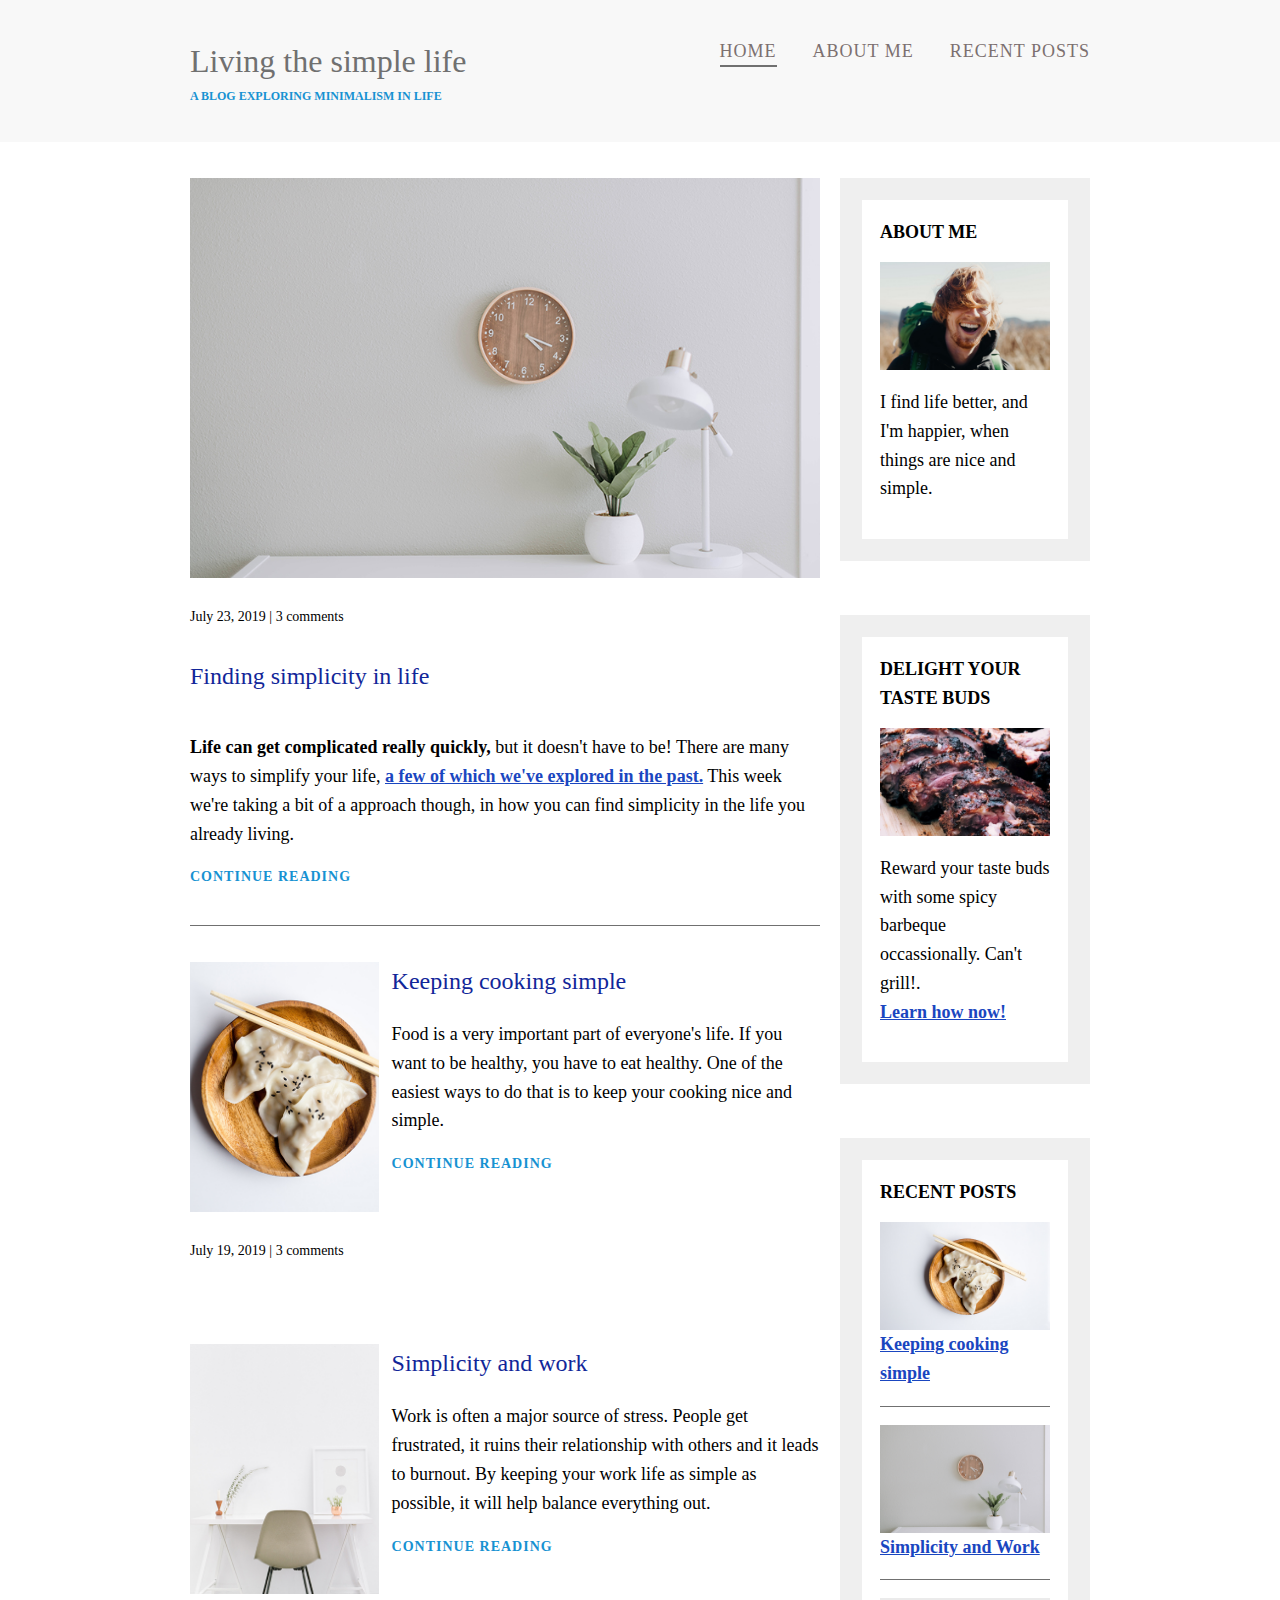
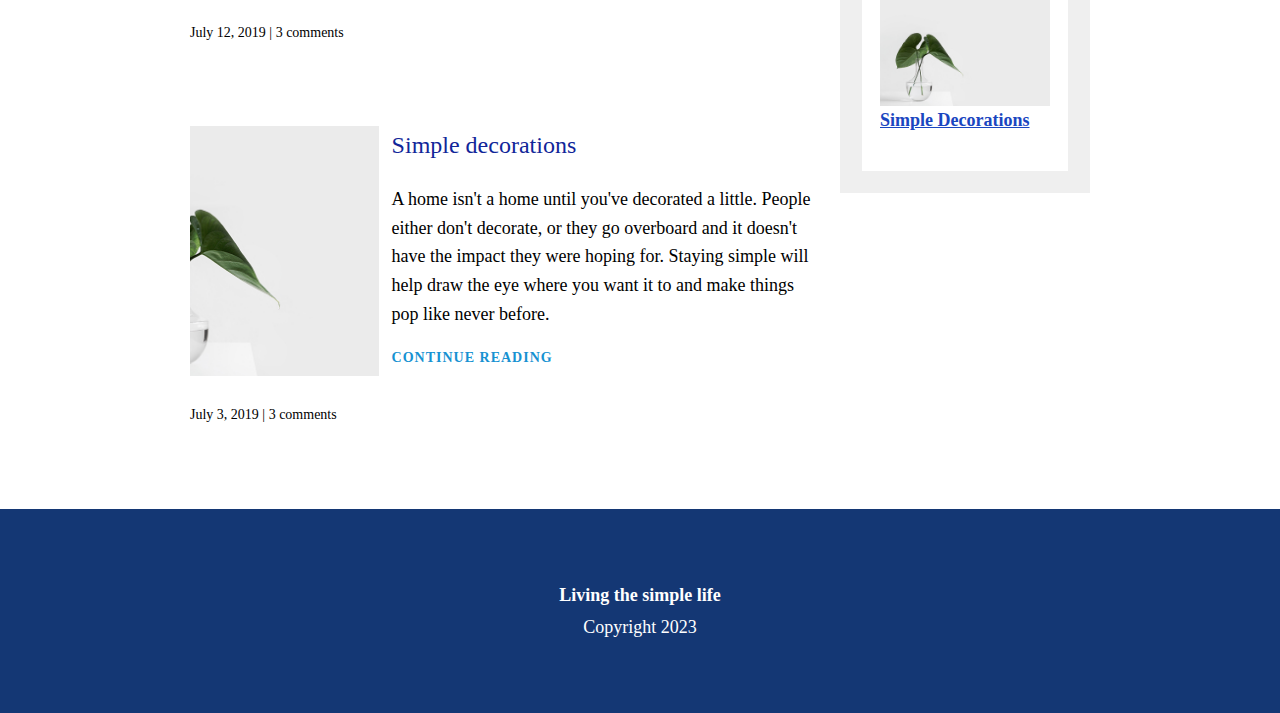
<file: index.html>
<!DOCTYPE>
<html lang="en">
    <head>
        <meta charset="UTF-8">
        <meta http-equiv="X-UA-Compatible" content="ie=edge">
        <meta name="viewport" cotent="width=device-width, intial-scale=1.0">
        <title>Minimalism in life</title>
        <link rel="stylesheet" href="css/normalize.css">
        <link href="https://fonts.googleapis.com/css?family=Lora|Ubuntu:300,400,700&display=swap" rel="stylesheet">
        <link rel="stylesheet" href="css/main.scss">
    </head>
    <body>
        <!--- header component --->
        <header>
            <div class="container container-flex">
                <div>
                    <h1 class="header-margin">Living the simple life</h1>
                    <p class="subtitle">A BLOG EXPLORING MINIMALISM IN LIFE</p>
                </div>

                <!-- navigation links-->
                <nav>
                    <ul>
                        <li><a href="index.html" class="current-page">Home</a></li>
                        <li><a href="about-me.html">About me</a></li>
                        <li><a href="recent-post.html">Recent Posts</a></li>
                    </ul>
                </nav>
            </div>
        </header>

        <!--- body component -->
        <div class="container container-flex">
            <main role="main">

                <article class="article-featured">
                    <h2 class="article-title">
                        Finding simplicity in life
                    </h2>
                    <img src="img/life.jpg" class="article-image" alt="simple white desk on a white wall with a plant on the far right side">
                    <p class="article-info">July 23, 2019  |  3 comments</p>
                    <p class="article-body">
                        <strong>Life can get complicated really quickly,</strong> but it doesn't have to be! There are many ways to simplify your life, <a href="#">a few of which we've explored in the past.</a> This week we're taking a bit of a approach though, in how you can find simplicity in the life you already living.
                    </p>
                    <a href="#" class="article-read-more">CONTINUE READING</a>
                </article>

                <article class="article-recent">
                    <div class="article-recent-main">
                        <h2 class="article-title">
                            Keeping cooking simple
                        </h2>
                        <p class="article-body">
                            Food is a very important part of everyone's life. If you want to be healthy, you have to eat healthy. One of the easiest ways to do that is to keep your cooking nice and simple.
                        </p>
                        <a href="#" class="article-read-more">CONTINUE READING</a>
                    </div>
                    <div class="article-recent-secondary">
                        <img src="img/food.jpg" class="article-image" alt="two dumplings on a wood plate with chopsticks">
                        <p class="article-info">July 19, 2019  |  3 comments</p>
                    </div>
                </article>

                <article class="article-recent">
                    <div class="article-recent-main">
                        <h2 class="article-title">Simplicity and work</h2>
                        <p class="article-body">
                            Work is often a major source of stress. People get frustrated, it ruins their relationship with others and it leads to burnout. By keeping your work life as simple as possible, it will help balance everything out. 
                        </p>
                        <a href="#" class="article-read-more">CONTINUE READING</a>
                    </div>
                    <div class="article-recent-secondary">
                        <img src="img/work.jpg" class="article-image" alt="a chair white chair at a white desk on a white wall">
                        <p class="article-info">July 12, 2019  |  3 comments</p>
                    </div>
                </article>

                <article class="article-recent">
                    <div class="article-recent-main">
                        <h2 class="article-title">Simple decorations</h2>
                        <p class="article-body">
                            A home isn't a home until you've decorated a little. People either don't decorate, or they go overboard and it doesn't have the impact they were hoping for. Staying simple will help draw the eye where you want it to and make things pop like never before.
                        </p>
                        <a href="#" class="article-read-more">CONTINUE READING</a>
                    </div>
                    <div class="article-recent-secondary">
                        <img src="img/deco.jpg" class="article-image" alt="a green plant in a clear, round vase with water in it">
                        <p class="article-info">July 3, 2019  |  3 comments</p>
                    </div>
                </article>
            </main>


            <aside class="sidebar">
                <div class="sidebar-widget">
                    <h2 class="widget-title">ABOUT ME</h2>
                    <img src="img/about-me.jpg" alt="" class="widget-image">
                    <p class="widget-body">
                        I find life better, and I'm happier, when things are nice and simple.
                    </p>
                </div>

                <div class="sidebar-widget">
                    <h2 class="widget-title">DELIGHT YOUR TASTE BUDS</h2>
                    <img src="img/barbeque.jpg" alt="grilled meat on a a wooden table" class="widget-image">
                    <p class="widget-body">
                        Reward your taste buds with some spicy barbeque occassionally.
                        Can't grill!.<br/> <a href="#">Learn how now!</a>
                    </p>
                </div>

                <div class="sidebar-widget">
                    <h2 class="widget-title">RECENT POSTS</h2>

                    <div class="widget-recent-post">
                        <h3 class="widget-recent-post-title"><a a href="#">Keeping cooking simple</a></h3>
                        <img src="img/food.jpg" alt="two dumplings on a wood plate with chopsticks" class="widget-image">
                    </div>

                    <div class="widget-recent-post">
                        <h3 class="widget-recent-post-title"><a a href="#">Simplicity and Work</a></h3>
                        <img src="img/life.jpg" alt="a chair white chair at a white desk on a white wall" class="widget-image">
                    </div>

                    <div class="widget-recent-post">
                        <h3 class="widget-recent-post-title"><a a href="#">Simple Decorations</a></h3>
                        <img src="img/deco.jpg" alt="a green plant in a clear, round vase with water in it" class="widget-image">
                    </div>
                </div>
            </aside>
        </div>

        <footer>
            <p><strong>Living the simple life</strong></p>
            <p class="reverse-margin">Copyright 2023</p>
        </footer>
    </body>
</html>
</file>
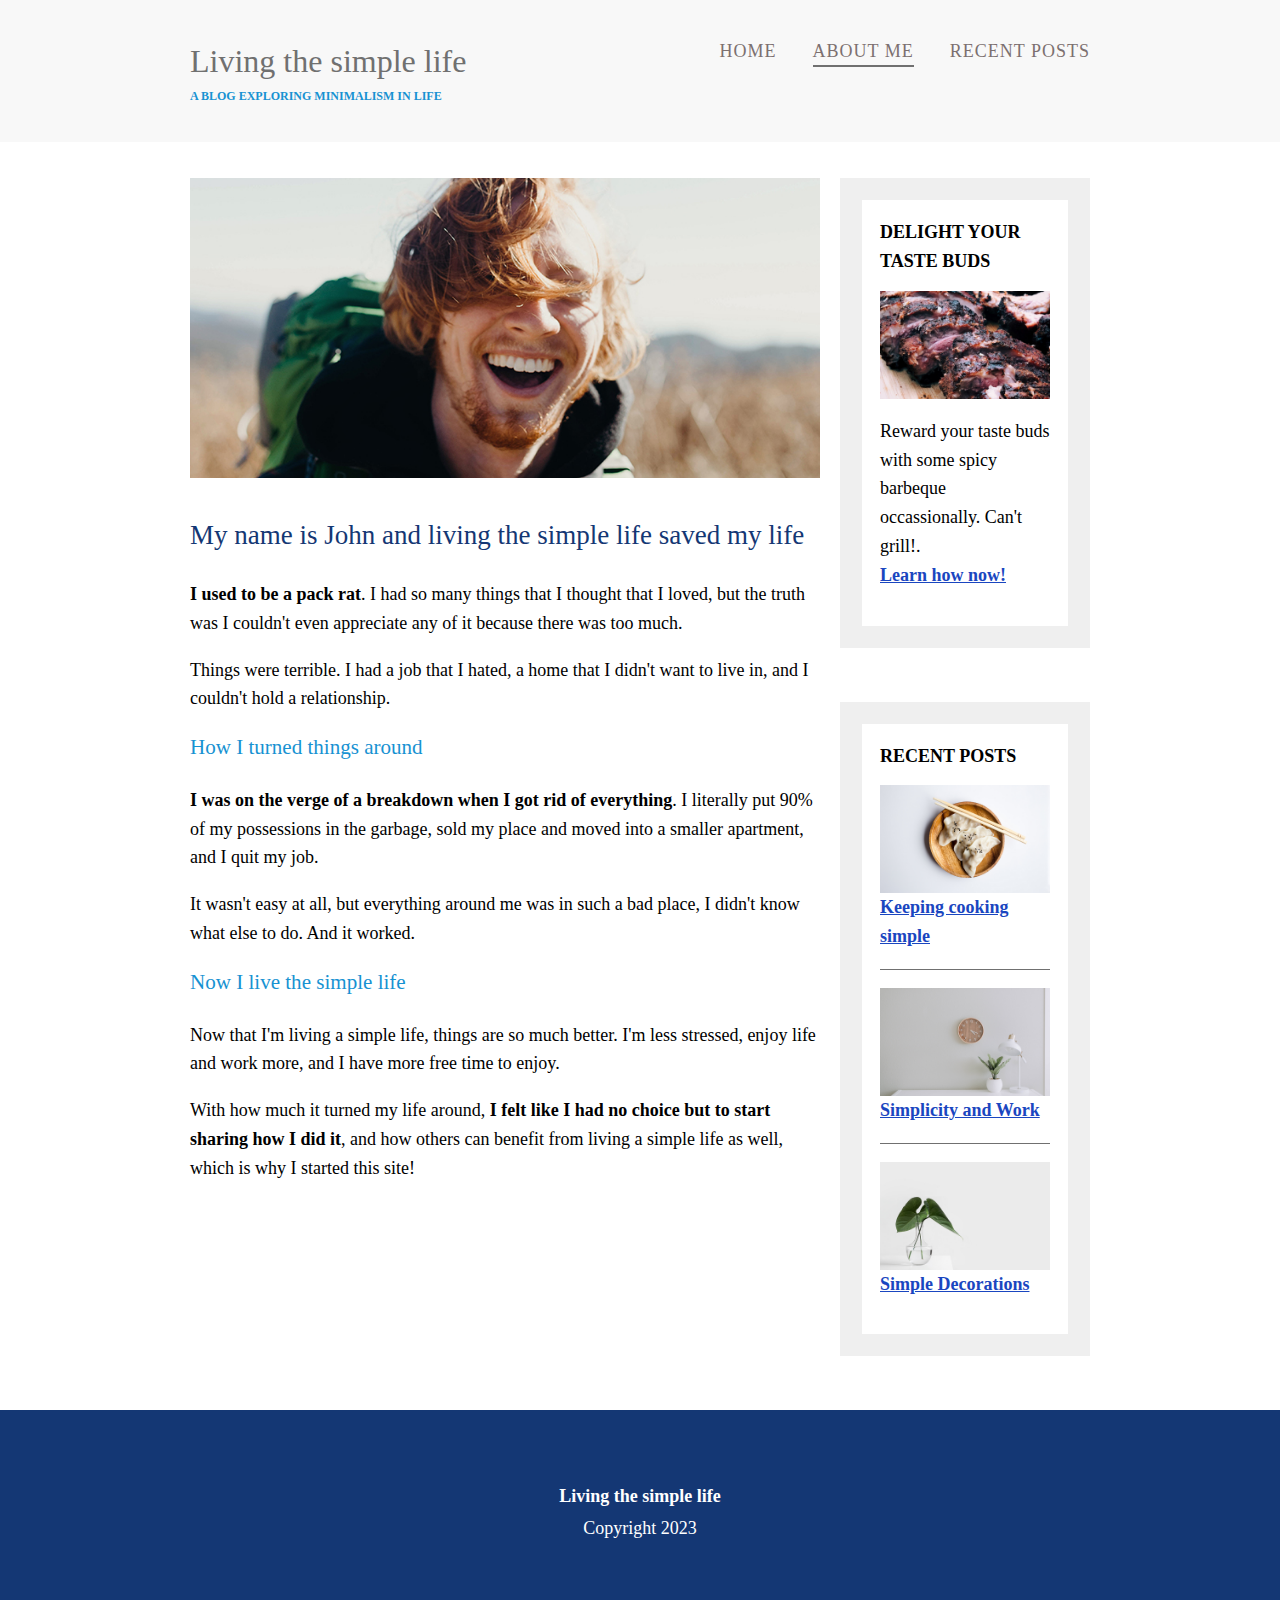
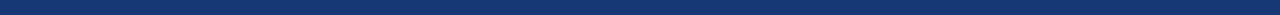
<file: about-me.html>
<!DOCTYPE>
<html lang="en">
    <head>
        <meta charset="UTF-8">
        <meta http-equiv="X-UA-Compatible" content="ie=edge">
        <meta name="viewport" cotent="width=device-width, intial-scale=1.0">
        <title>Minimalism in life</title>
        <link rel="stylesheet" href="css/normalize.css">
        <link href="https://fonts.googleapis.com/css?family=Lora|Ubuntu:300,400,700&display=swap" rel="stylesheet">
        <link rel="stylesheet" href="css/main.scss">
    </head>
    <body>
        <!--- header component --->
        <header>
            <div class="container container-flex">
                <div>
                    <h1 class="header-margin">Living the simple life</h1>
                    <p class="subtitle">A BLOG EXPLORING MINIMALISM IN LIFE</p>
                </div>

                <!-- navigation links-->
                <nav>
                    <ul>
                        <li><a href="index.html">Home</a></li>
                        <li><a href="about-me.html" class="current-page">About me</a></li>
                        <li><a href="recent-post.html">Recent Posts</a></li>
                    </ul>
                </nav>
            </div>
        </header>

        <!--- body component -->
        <div class="container container-flex">
            <main role="main">
                <img src="img/about-me.jpg" class="image-full">
                <h2 class="about-me-h2">My name is John and living the simple life saved my life</h2>

                <p><strong>I used to be a pack rat</strong>. I had so many things that I thought that I loved, but the truth was I couldn't even appreciate any of it because there was too much.</p>
                <p>Things were terrible. I had a job that I hated, a home that I didn't want to live in, and I couldn't hold a relationship.</p>

                <h3 class="about-me-h3">How I turned things around</h3>
                <p><strong>I was on the verge of a breakdown when I got rid of everything</strong>. I literally put 90% of my possessions in the garbage, sold my place and moved into a smaller apartment, and I quit my job.</p>
                <p>It wasn't easy at all, but everything around me was in such a bad place, I didn't know what else to do. And it worked.</p>

                <h3 class="about-me-h3">Now I live the simple life</h3>
                <p>Now that I'm living a simple life, things are so much better. I'm less stressed, enjoy life and work more, and I have more free time to enjoy.</p>
                <p>With how much it turned my life around, <strong>I felt like I had no choice but to start sharing how I did it</strong>, and how others can benefit from living a simple life as well, which is why I started this site!</p>
            </main>


            <aside class="sidebar">
             
                <div class="sidebar-widget">
                    <h2 class="widget-title">DELIGHT YOUR TASTE BUDS</h2>
                    <img src="img/barbeque.jpg" alt="grilled meat on a a wooden table" class="widget-image">
                    <p class="widget-body">
                        Reward your taste buds with some spicy barbeque occassionally.
                        Can't grill!.<br/> <a href="#">Learn how now!</a>
                    </p>
                </div>

                <div class="sidebar-widget">
                    <h2 class="widget-title">RECENT POSTS</h2>

                    <div class="widget-recent-post">
                        <h3 class="widget-recent-post-title"><a a href="#">Keeping cooking simple</a></h3>
                        <img src="img/food.jpg" alt="two dumplings on a wood plate with chopsticks" class="widget-image">
                    </div>

                    <div class="widget-recent-post">
                        <h3 class="widget-recent-post-title"><a a href="#">Simplicity and Work</a></h3>
                        <img src="img/life.jpg" alt="a chair white chair at a white desk on a white wall" class="widget-image">
                    </div>

                    <div class="widget-recent-post">
                        <h3 class="widget-recent-post-title"><a a href="#">Simple Decorations</a></h3>
                        <img src="img/deco.jpg" alt="a green plant in a clear, round vase with water in it" class="widget-image">
                    </div>
                </div>
            </aside>
        </div>

        <footer>
            <p><strong>Living the simple life</strong></p>
            <p class="reverse-margin">Copyright 2023</p>
        </footer>
    </body>
</html>
</file>
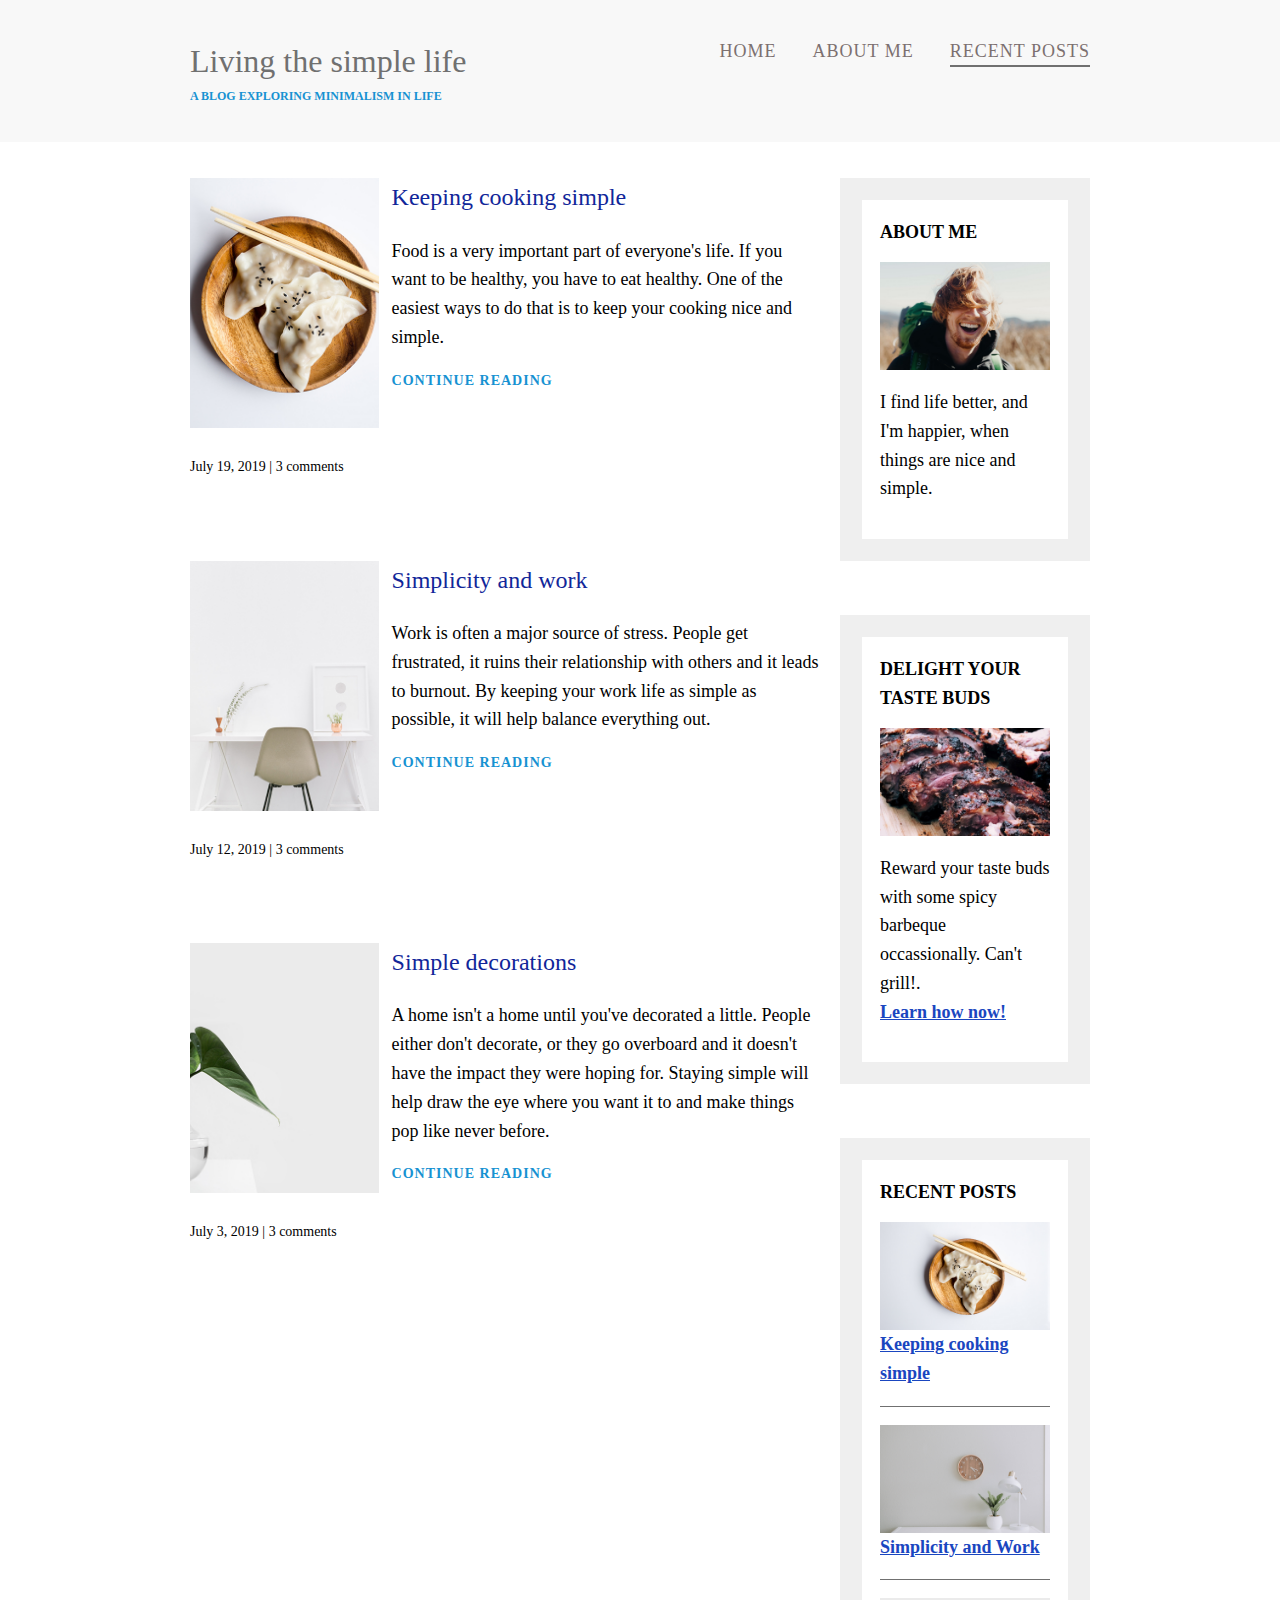
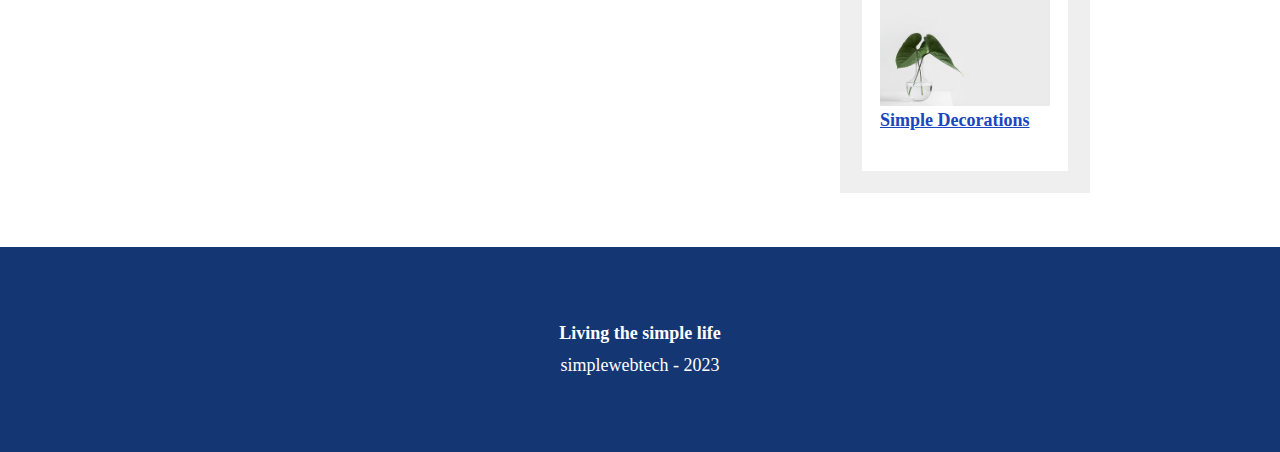
<file: recent-post.html>
<!DOCTYPE>
<html lang="en">
    <head>
        <meta charset="UTF-8">
        <meta http-equiv="X-UA-Compatible" content="ie=edge">
        <meta name="viewport" cotent="width=device-width, intial-scale=1.0">
        <title>Minimalism in life</title>
        <link rel="stylesheet" href="css/normalize.css">
        <link href="https://fonts.googleapis.com/css?family=Lora|Ubuntu:300,400,700&display=swap" rel="stylesheet">
        <link rel="stylesheet" href="css/main.scss">
    </head>
    <body>
        <!--- header component --->
        <header>
            <div class="container container-flex">
                <div>
                    <h1 class="header-margin">Living the simple life</h1>
                    <p class="subtitle">A BLOG EXPLORING MINIMALISM IN LIFE</p>
                </div>

                <!-- navigation links-->
                <nav>
                    <ul>
                        <li><a href="index.html">Home</a></li>
                        <li><a href="about-me.html">About me</a></li>
                        <li><a href="recent-post.html" class="current-page">Recent Posts</a></li>
                    </ul>
                </nav>
            </div>
        </header>

        <!--- body component -->
        <div class="container container-flex">
            <main role="main">

                <article class="article-recent">
                    <div class="article-recent-main">
                        <h2 class="article-title">
                            Keeping cooking simple
                        </h2>
                        <p class="article-body">
                            Food is a very important part of everyone's life. If you want to be healthy, you have to eat healthy. One of the easiest ways to do that is to keep your cooking nice and simple.
                        </p>
                        <a href="#" class="article-read-more">CONTINUE READING</a>
                    </div>
                    <div class="article-recent-secondary">
                        <img src="img/food.jpg" class="article-image" alt="">
                        <p class="article-info">July 19, 2019  |  3 comments</p>
                    </div>
                </article>

                <article class="article-recent">
                    <div class="article-recent-main">
                        <h2 class="article-title">Simplicity and work</h2>
                        <p class="article-body">
                            Work is often a major source of stress. People get frustrated, it ruins their relationship with others and it leads to burnout. By keeping your work life as simple as possible, it will help balance everything out. 
                        </p>
                        <a href="#" class="article-read-more">CONTINUE READING</a>
                    </div>
                    <div class="article-recent-secondary">
                        <img src="img/work.jpg" class="article-image" alt="">
                        <p class="article-info">July 12, 2019  |  3 comments</p>
                    </div>
                </article>

                <article class="article-recent">
                    <div class="article-recent-main">
                        <h2 class="article-title">Simple decorations</h2>
                        <p class="article-body">
                            A home isn't a home until you've decorated a little. People either don't decorate, or they go overboard and it doesn't have the impact they were hoping for. Staying simple will help draw the eye where you want it to and make things pop like never before.
                        </p>
                        <a href="#" class="article-read-more">CONTINUE READING</a>
                    </div>
                    <div class="article-recent-secondary">
                        <img src="img/deco.jpg" class="article-image" alt="">
                        <p class="article-info">July 3, 2019  |  3 comments</p>
                    </div>
                </article>
            </main>


            <aside class="sidebar">
                <div class="sidebar-widget">
                    <h2 class="widget-title">ABOUT ME</h2>
                    <img src="img/about-me.jpg" alt="" class="widget-image">
                    <p class="widget-body">
                        I find life better, and I'm happier, when things are nice and simple.
                    </p>
                </div>

                <div class="sidebar-widget">
                    <h2 class="widget-title">DELIGHT YOUR TASTE BUDS</h2>
                    <img src="img/barbeque.jpg" alt="" class="widget-image">
                    <p class="widget-body">
                        Reward your taste buds with some spicy barbeque occassionally.
                        Can't grill!.<br/> <a href="#">Learn how now!</a>
                    </p>
                </div>

                <div class="sidebar-widget">
                    <h2 class="widget-title">RECENT POSTS</h2>

                    <div class="widget-recent-post">
                        <h3 class="widget-recent-post-title"><a a href="#">Keeping cooking simple</a></h3>
                        <img src="img/food.jpg" alt="" class="widget-image">
                    </div>

                    <div class="widget-recent-post">
                        <h3 class="widget-recent-post-title"><a a href="#">Simplicity and Work</a></h3>
                        <img src="img/life.jpg" alt="" class="widget-image">
                    </div>

                    <div class="widget-recent-post">
                        <h3 class="widget-recent-post-title"><a a href="#">Simple Decorations</a></h3>
                        <img src="img/deco.jpg" alt="" class="widget-image">
                    </div>
                </div>
            </aside>
        </div>

        <footer>
            <p><strong>Living the simple life</strong></p>
            <p class="reverse-margin">simplewebtech - 2023</p>
        </footer>
    </body>
</html>
</file>
